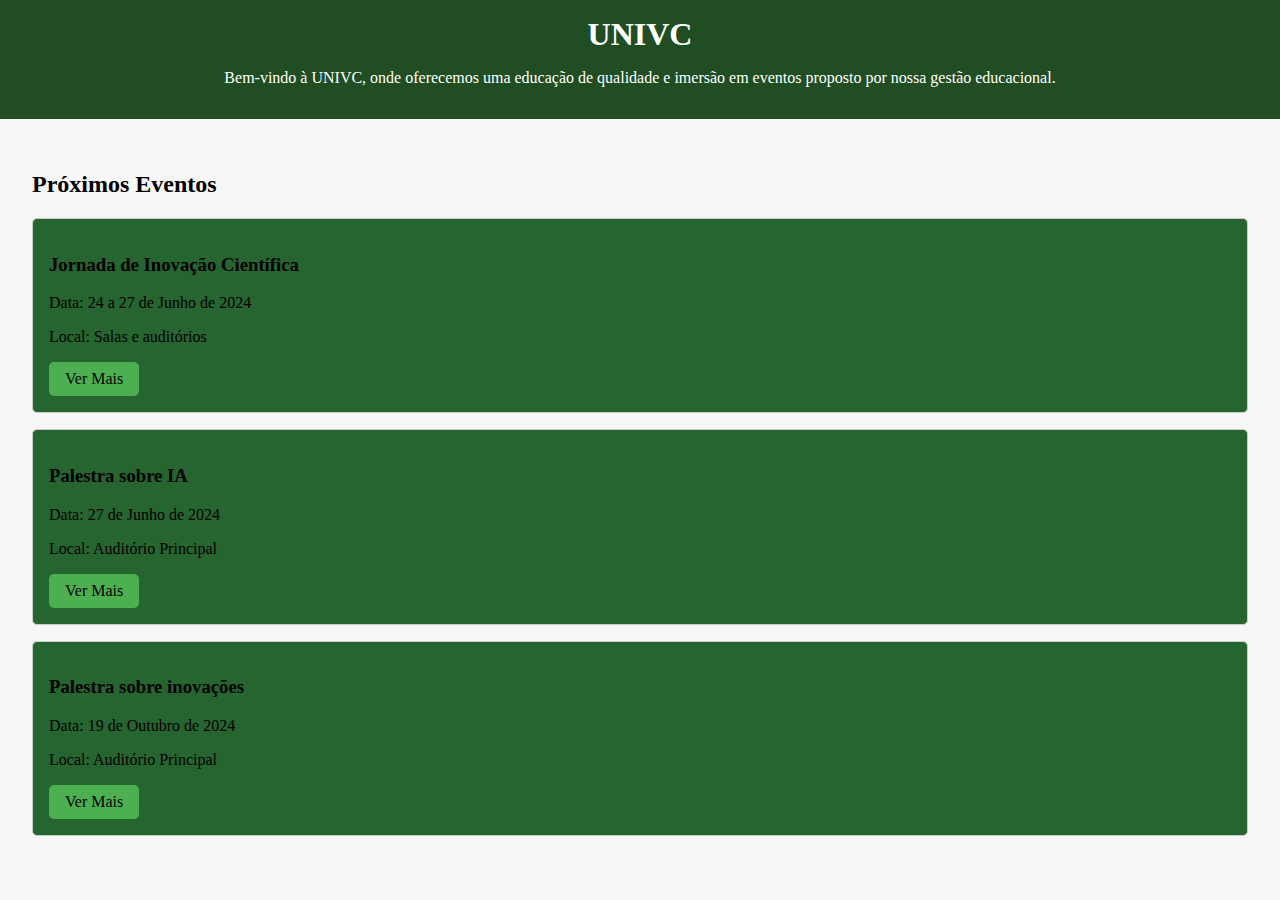
<file: index.html>
<!DOCTYPE html>
<html lang="pt-BR">
<head>
    <meta charset="UTF-8">
    <meta name="viewport" content="width=device-width, initial-scale=1.0">
    <title>Universidade Vale do Cricaré - Eventos Programados</title>
    <link rel="stylesheet" href="styles.css">
</head>
<body>
    <header>
        <h1>UNIVC</h1>
        <p>Bem-vindo à UNIVC, onde oferecemos uma educação de qualidade e imersão em eventos proposto por nossa gestão educacional.</p>
    </header>
    <main>
        <section id="eventos">
            <h2>Próximos Eventos</h2>
            <div class="evento">
                <h3>Jornada de Inovação Científica</h3>
                <p>Data: 24 a 27 de Junho de 2024</p>
                <p>Local: Salas e auditórios </p>
                <a href="evento1.html" class="ver-mais">Ver Mais</a>
            </div>
            <div class="evento">
                <h3>Palestra sobre IA</h3>
                <p>Data: 27 de Junho de 2024</p>
                <p>Local: Auditório Principal</p>
                <a href="evento2.html" class="ver-mais">Ver Mais</a>
            </div>
            <div class="evento">
                <h3>Palestra sobre inovações </h3>
                <p>Data: 19 de Outubro de 2024</p>
                <p>Local: Auditório Principal</p>
                <a href="evento3.html" class="ver-mais">Ver Mais</a>
            </div>
        </section>
    </main>
    
    <script src="scripts.js"></script>
</body>
</html>
</file>
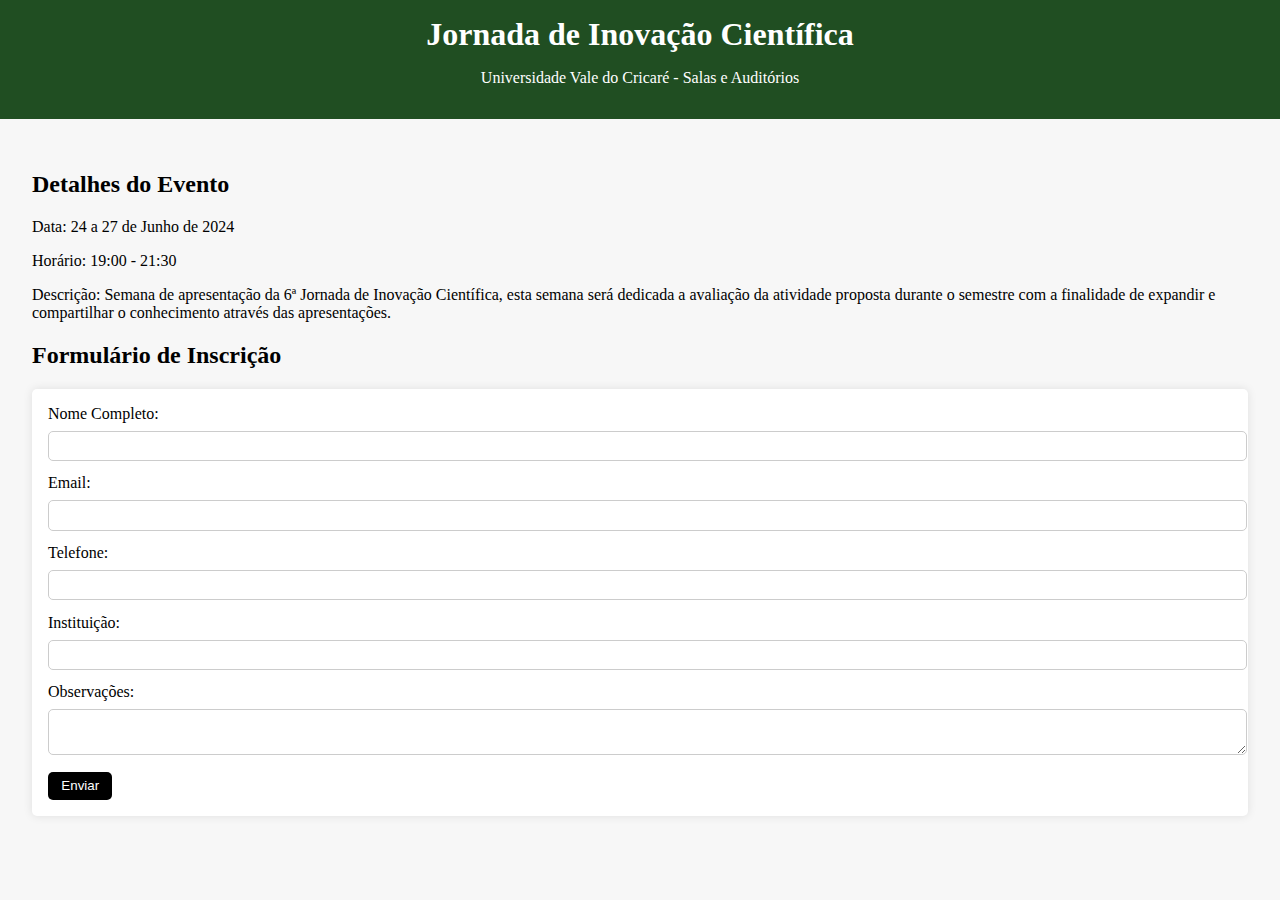
<file: evento1.html>
<!DOCTYPE html>
<html lang="pt-BR">
<head>
    <meta charset="UTF-8">
    <meta name="viewport" content="width=device-width, initial-scale=1.0">
    <title>Jornada de Inovação Científica - Universidade Vale do Cricaré</title>
    <link rel="stylesheet" href="styles.css">
</head>
<body>
    <header>
        <h1>Jornada de Inovação Científica</h1>
        <p>Universidade Vale do Cricaré - Salas e Auditórios</p>
    </header>
    <main>
        <section id="detalhes-evento">
            <h2>Detalhes do Evento</h2>
            <p>Data: 24 a 27 de Junho de 2024</p>
            <p>Horário: 19:00 - 21:30</p>
            <p>Descrição: Semana de apresentação da 6ª Jornada de Inovação Científica, esta semana será dedicada a avaliação da atividade proposta durante o semestre com a finalidade de expandir e compartilhar o conhecimento através das apresentações.</p>
        </section>
        <section id="formulario-inscricao">
            <h2>Formulário de Inscrição</h2>
            <form id="cadastro-form">
                <label for="nome">Nome Completo:</label>
                <input type="text" id="nome" name="nome" required>
                
                <label for="email">Email:</label>
                <input type="email" id="email" name="email" required>
                
                <label for="telefone">Telefone:</label>
                <input type="tel" id="telefone" name="telefone" required>
                
                <label for="instituicao">Instituição:</label>
                <input type="text" id="instituicao" name="instituicao">
                
                <label for="observacoes">Observações:</label>
                <textarea id="observacoes" name="observacoes"></textarea>
                
                <button type="submit">Enviar</button>
            </form>
            <div id="mensagem-sucesso" class="hidden">
                <p>Cadastro realizado com sucesso!</p>
            </div>
        </section>
    </main>
    <script src="scripts.js"></script>
</body>
</html>
</file>
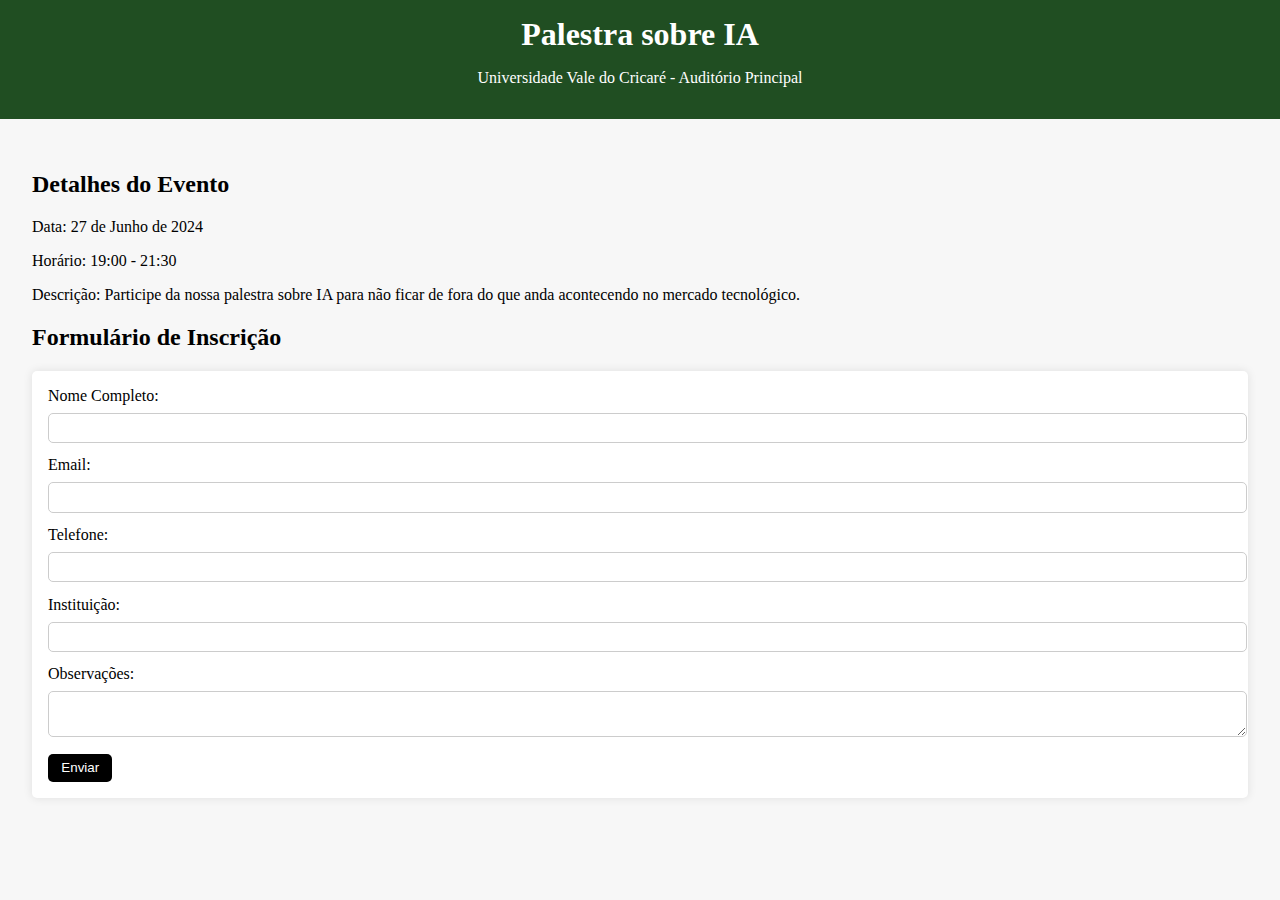
<file: evento2.html>
<!DOCTYPE html>
<html lang="pt-BR">
<head>
    <meta charset="UTF-8">
    <meta name="viewport" content="width=device-width, initial-scale=1.0">
    <title>Palestra sobre IA - Universidade Vale do Cricaré</title>
    <link rel="stylesheet" href="styles.css">
</head>
<body>
    <header>
        <h1>Palestra sobre IA</h1>
        <p>Universidade Vale do Cricaré - Auditório Principal</p>
    </header>
    <main>
        <section id="detalhes-evento">
            <h2>Detalhes do Evento</h2>
            <p>Data: 27 de Junho de 2024</p>
            <p>Horário: 19:00 - 21:30</p>
            <p>Descrição: Participe da nossa palestra sobre IA para não ficar de fora do que anda acontecendo no mercado tecnológico.</p>
        </section>
        <section id="formulario-inscricao">
            <h2>Formulário de Inscrição</h2>
            <form id="cadastro-form">
                <label for="nome">Nome Completo:</label>
                <input type="text" id="nome" name="nome" required>
                
                <label for="email">Email:</label>
                <input type="email" id="email" name="email" required>
                
                <label for="telefone">Telefone:</label>
                <input type="tel" id="telefone" name="telefone" required>
                
                <label for="instituicao">Instituição:</label>
                <input type="text" id="instituicao" name="instituicao">
                
                <label for="observacoes">Observações:</label>
                <textarea id="observacoes" name="observacoes"></textarea>
                
                <button type="submit">Enviar</button>
            </form>
            <div id="mensagem-sucesso" class="hidden">
                <p>Cadastro realizado com sucesso!</p>
            </div>
        </section>
    </main>
    <script src="scripts.js"></script>
</body>
</html>
</file>
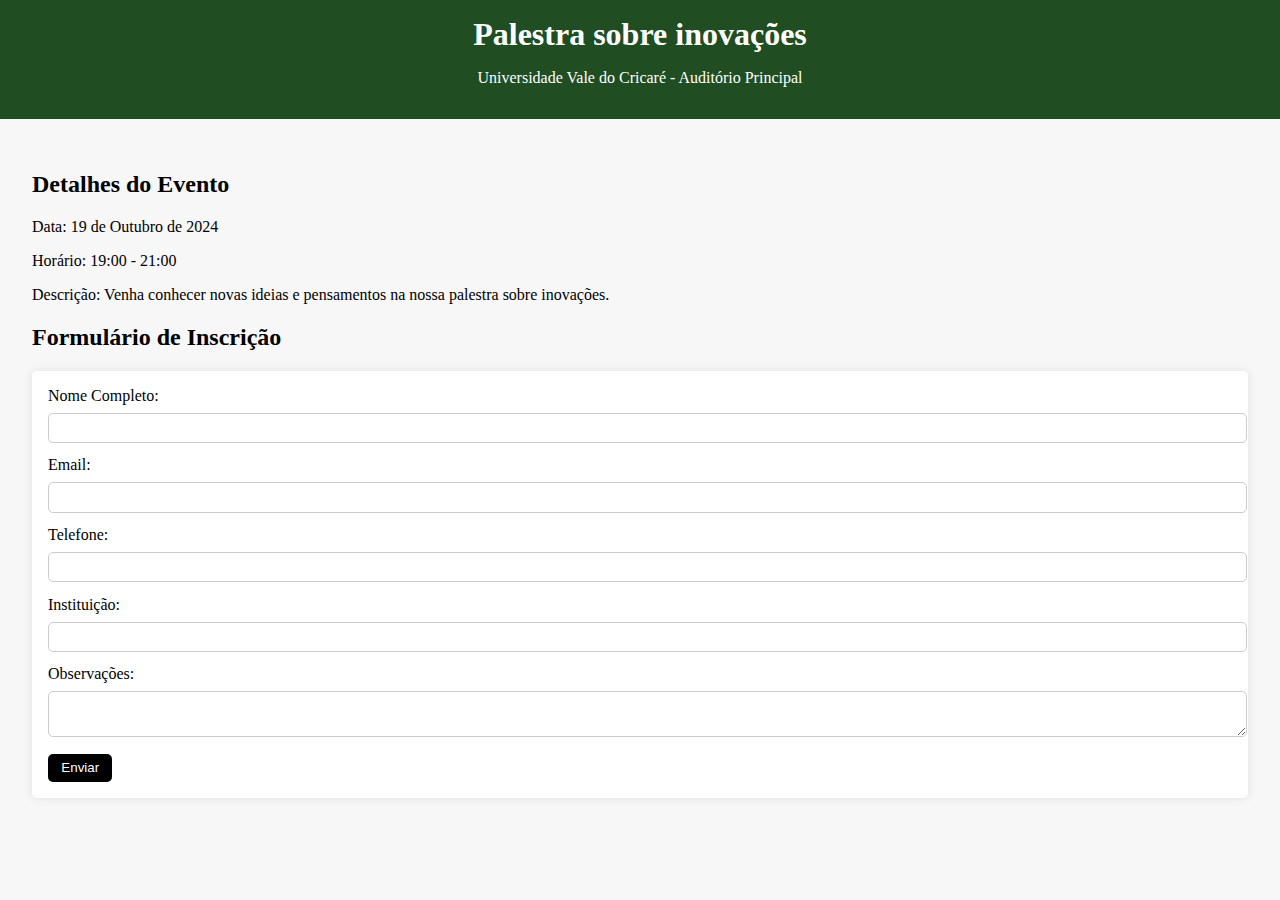
<file: evento3.html>
<!DOCTYPE html>
<html lang="pt-BR">
<head>
    <meta charset="UTF-8">
    <meta name="viewport" content="width=device-width, initial-scale=1.0">
    <title>Palestra sobre inovações - Universidade Vale do Cricaré</title>
    <link rel="stylesheet" href="styles.css">
</head>
<body>
    <header>
        <h1>Palestra sobre inovações</h1>
        <p>Universidade Vale do Cricaré - Auditório Principal</p>
    </header>
    <main>
        <section id="detalhes-evento">
            <h2>Detalhes do Evento</h2>
            <p>Data: 19 de Outubro de 2024</p>
            <p>Horário: 19:00 - 21:00</p>
            <p>Descrição: Venha conhecer novas ideias e pensamentos na nossa palestra sobre inovações.</p>
        </section>
        <section id="formulario-inscricao">
            <h2>Formulário de Inscrição</h2>
            <form id="cadastro-form">
                <label for="nome">Nome Completo:</label>
                <input type="text" id="nome" name="nome" required>
                
                <label for="email">Email:</label>
                <input type="email" id="email" name="email" required>
                
                <label for="telefone">Telefone:</label>
                <input type="tel" id="telefone" name="telefone" required>
                
                <label for="instituicao">Instituição:</label>
                <input type="text" id="instituicao" name="instituicao">
                
                <label for="observacoes">Observações:</label>
                <textarea id="observacoes" name="observacoes"></textarea>
                
                <button type="submit">Enviar</button>
            </form>
            <div id="mensagem-sucesso" class="hidden">
                <p>Cadastro realizado com sucesso!</p>
            </div>
        </section>
    </main>
    <script src="scripts.js"></script>
</body>
</html>
</file>
<file: styles.css>
body {
    font-family:Georgia, 'Times New Roman', Times, serif;
    margin: 0;
    padding: 0;
    background-color: #f7f7f7;
}

header {
    background-color: #204e22;
    color: white;
    padding: 1em 0;
    text-align: center;
}

header h1 {
    margin: 0;
}

main {
    padding: 2em;
}

#eventos .evento {
    background-color: rgb(38, 100, 48);
    border: 1px solid #ccc;
    padding: 1em;
    margin-bottom: 1em;
    border-radius: 5px;
}

.ver-mais {
    display: inline-block;
    padding: 0.5em 1em;
    color: rgb(3, 3, 3);
    background-color: #4CAF50;
    text-decoration: none;
    border-radius: 5px;
}

.ver-mais:hover {
    background-color: #fdfdfd;
}

form {
    background-color: white;
    padding: 1em;
    border-radius: 5px;
    box-shadow: 0 0 10px rgba(0, 0, 0, 0.1);
}

form label {
    display: block;
    margin-bottom: 0.5em;
}

form input, form textarea {
    width: 100%;
    padding: 0.5em;
    margin-bottom: 1em;
    border: 1px solid #ccc;
    border-radius: 5px;
}

form button {
    padding: 0.5em 1em;
    color: white;
    background-color: #000000;
    border: none;
    border-radius: 5px;
    cursor: pointer;
}

form button:hover {
    background-color: #000000;
}

.mensagem-sucesso {
    background-color: #f7f7f7;
    color: #3c763d;
    padding: 40px;;
    border-radius: 5px;
    margin-top:auto;
    display: none;
    top: 20%;
    left: 19%;
}

.hidden {
    display: none;
}
</file>
